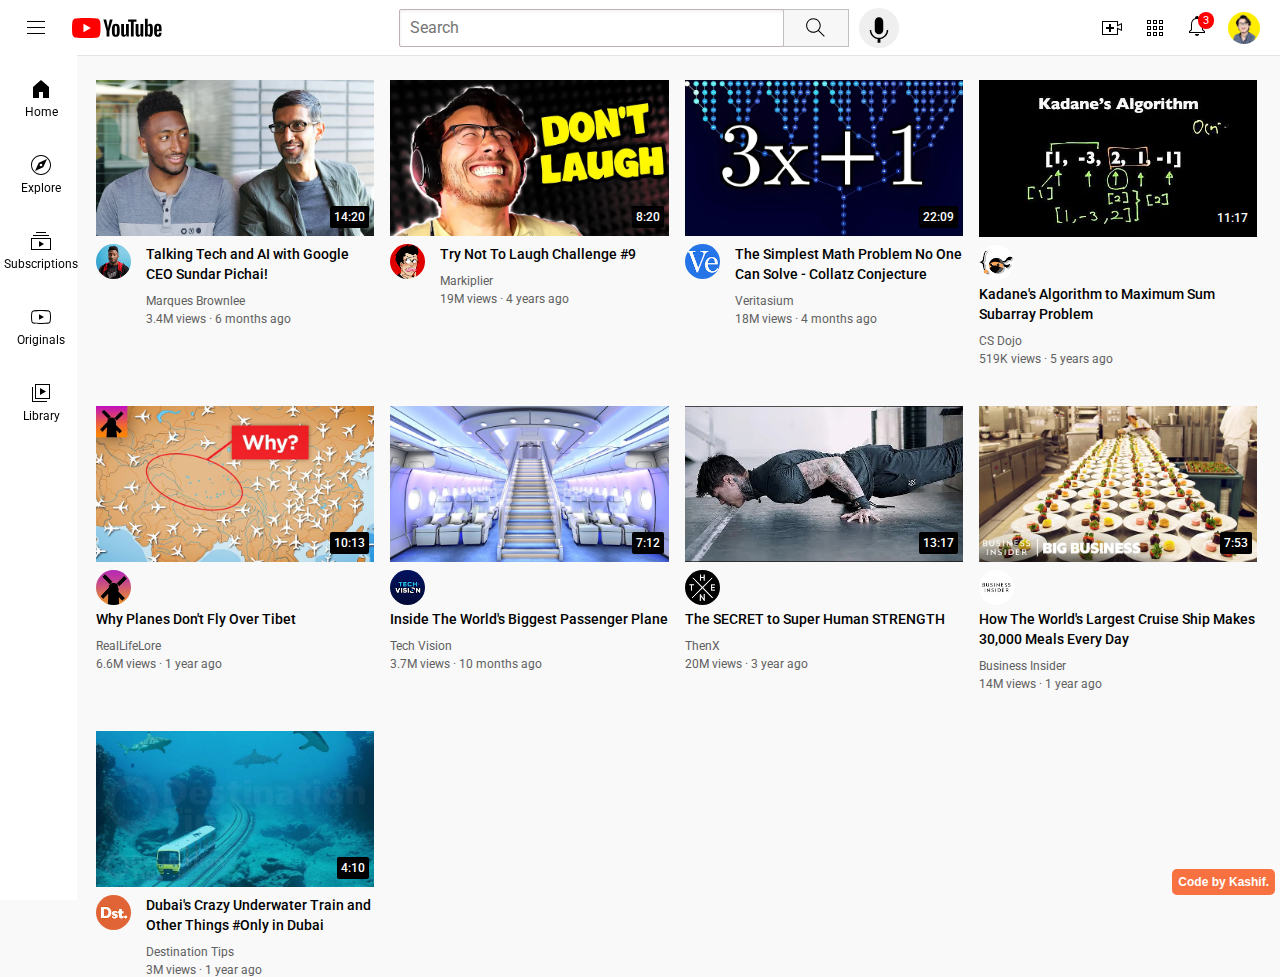
<file: index.html>
<!DOCTYPE html>
<html lang="en">
<head>
    <meta charset="UTF-8">
    <meta name="viewport" content="width=device-width, initial-scale=1.0">
    <title>Kashif Youtube</title>

    <link rel="preconnect" href="https://fonts.googleapis.com">
    <link rel="preconnect" href="https://fonts.gstatic.com" crossorigin>
    <link href="https://fonts.googleapis.com/css2?family=Roboto:wght@400;500;700&display=swap" rel="stylesheet">

    <link rel="stylesheet" href="styles/header.css">
    <link rel="stylesheet" href="styles/general.css">
    <link rel="stylesheet" href="styles/video.css">
    <link rel="stylesheet" href="styles/sidebar.css">
  </head>
    <body>
      <header class="header">
        <div class="left-section">
          <img class="hamburger-menu" src="icons/hamburger-menu.svg">
          <img class="youtube-logo" src="icons/youtube-logo.svg">
        </div>
        <div class="middle-section">
          <input class="search-bar" type="text" placeholder="Search">
          <button class="search-button">
            <img class="search-icon" src="icons/search.svg">
            <div class="tooltip">Search</div>
          </button>
          <button class="voice-search-button">
            <img class="voice-search-icon" src="icons/voice-search-icon.svg">
            <div class="tooltip">Search with your Voice</div>
          </button>
        </div>
        <div class="right-section">
          <img class="upload-icon" src="icons/upload.svg">
          <img class="youtube-apps-icon" src="icons/youtube-apps.svg">
          <div class="notifications-icon-container">
            <img class="notifications-icon" src="icons/notifications.svg">
            <div class="notifications-count">3</div>
          </div>
          <img class="current-user-picture" src="channel-pictures/f71c1b87-c504-4e2d-981c-cd833ed86e02.jfif">
        </div>
      </header>

      <nav class="sidebar">
        <div class="sidebar-link">
          <img src="icons/home.svg">
          <div>Home</div>
        </div>
        <div class="sidebar-link">
          <img src="icons/explore.svg">
          <div>Explore</div>
        </div>
        <div class="sidebar-link">
          <img src="icons/subscriptions.svg">
          <div>Subscriptions</div>
        </div>
        <div class="sidebar-link">
          <img src="icons/originals.svg">
          <div>Originals</div>
        </div>
        <div class="sidebar-link">
          <img src="icons/library.svg">
          <div>Library</div>
        </div>
      </nav>

      <main>
      <section class="video-grid">
      <div class="video-preview">
        <div class="thumbnail-row">
          <img class="thumbnail" src="thumbnails/thumbnail-1.webp">
          <!--Put position absolute inside position relative-->
          <div class="video-time">14:20</div>
        </div>
        <div class="video-info-grid">
          <div class="channel-picture">
            <img class="profile-picture" src="channel-pictures/channel-1.jpeg">
          </div>
          <div class="video-info">
            <p class="video-title">
              Talking Tech and AI with Google CEO Sundar Pichai!
            </p>
            <p class="video-author">
              Marques Brownlee
            </p>
            <p class="video-stats">
              3.4M views &#183; 6 months ago
            </p>
          </div>
        </div>
      </div>

      <div class="video-preview">
        <div class="thumbnail-row">
          <img class="thumbnail" src="thumbnails/thumbnail-2.webp">
          <div class="video-time">8:20</div>
        </div>
        <div class="video-info-grid">
          <div class="channel-picture">
            <img class="profile-picture" src="channel-pictures/channel-2.jpeg">
          </div>
          <div class="video-info">
            <p class="video-title">
              Try Not To Laugh Challenge #9
            </p>
            <p class="video-author">
              Markiplier
            </p>
            <p class="video-stats">
              19M views &#183;  4 years ago
            </p>
          </div>
        </div>
      </div>

      <div class="video-preview">
        <div class="thumbnail-row">
          <img class="thumbnail" src="thumbnails/thumbnail-4.webp">
          <div class="video-time">22:09</div>
        </div>
        <div class="video-info-grid">
          <div class="channel-picture">
            <img class="profile-picture" src="channel-pictures/channel-4.jpeg">
          </div>
          <div class="video-info">
            <p class="video-title">
              The Simplest Math Problem No One Can Solve - Collatz Conjecture
            </p>
            <p class="video-author">
              Veritasium
            </p>
            <p class="video-stats">
              18M views &#183; 4 months ago
            </p>
          </div>
        </div>
      </div>

      <div class="video-preview">
        <div class="thumbnail-row">
          <img class="thumbnail" src="thumbnails/thumbnail-5.webp">
          <div class="video-time">11:17</div>
        </div>
        <div>
          <div class="channel-picture">
            <img class="profile-picture" src="channel-pictures/channel-5.jpeg">
          </div>
          <div class="video-info">
            <p class="video-title">
              Kadane's Algorithm to Maximum Sum Subarray Problem
            </p>
            <p class="video-author">
              CS Dojo
            </p>
            <p class="video-stats">
              519K views &#183; 5 years ago
            </p>
          </div>
        </div>
      </div>

      <div class="video-preview">
        <div class="thumbnail-row">
          <img class="thumbnail" src="thumbnails/thumbnail-7.webp">
          <div class="video-time">10:13</div>
        </div>
        <div>
          <div class="channel-picture">
            <img class="profile-picture" src="channel-pictures/channel-7.jpeg">
          </div>
          <div class="video-info">
            <p class="video-title">            
              Why Planes Don't Fly Over Tibet
            </p>
            <p class="video-author">
              RealLifeLore
            </p>
            <p class="video-stats">
              6.6M views &#183; 1 year ago
            </p>
          </div>
        </div>
      </div>

      <div class="video-preview">
        <div class="thumbnail-row">
          <img class="thumbnail" src="thumbnails/thumbnail-8.webp">
          <div class="video-time">7:12</div>
        </div>
        <div>
          <div class="channel-picture">
            <img class="profile-picture" src="channel-pictures/channel-8.jpeg">
          </div>
          <div class="video-info">
            <p class="video-title">
              Inside The World's Biggest Passenger Plane
            </p>
            <p class="video-author">
              Tech Vision
            </p>
            <p class="video-stats">
              3.7M views &#183; 10 months ago
            </p>
          </div>
        </div>
      </div>

      <div class="video-preview">
        <div class="thumbnail-row">
          <img class="thumbnail" src="thumbnails/thumbnail-9.webp">
          <div class="video-time">13:17</div>
        </div>
        <div>
          <div class="channel-picture">
            <img class="profile-picture" src="channel-pictures/channel-9.jpeg">
          </div>
          <div class="video-info">
            <p class="video-title">
              The SECRET to Super Human STRENGTH
            </p>
            <p class="video-author">
              ThenX
            </p>
            <p class="video-stats">
              20M views &#183;  3 year ago
            </p>
          </div>
        </div>
      </div>
      
      <div class="video-preview">
        <div class="thumbnail-row">
          <img class="thumbnail" src="thumbnails/thumbnail-10.webp">
          <div class="video-time">7:53</div>
        </div>
        <div>
          <div class="channel-picture">
            <img class="profile-picture" src="channel-pictures/channel-10.jpeg">
          </div>
          <div class="video-info">
            <p class="video-title">
              How The World's Largest Cruise Ship Makes 30,000 Meals Every Day
            </p>
            <p class="video-author">
              Business Insider
            </p>
            <p class="video-stats">
              14M views &#183;  1 year ago
            </p>
          </div>
        </div>
      </div>

      <div class="video-preview">
        <div class="thumbnail-row">
          <img class="thumbnail" src="thumbnails/thumbnail-11.webp">
          <div class="video-time">4:10</div>
        </div>
        <div class="video-info-grid">
          <div class="channel-picture">
            <img class="profile-picture" src="channel-pictures/channel-11.jpeg">
          </div>
          <div class="video-info">
            <p class="video-title">
              Dubai's Crazy Underwater Train and Other Things #Only in Dubai
            </p>
            <p class="video-author">
              Destination Tips
            </p>
            <p class="video-stats">
              3M views &#183;  1 year ago
            </p>
          </div>
        </div>
      </div>
    </section>
  </main>
  <div class="code-by-kashif">Code by Kashif.</div>
 </body>
</html>
</file>
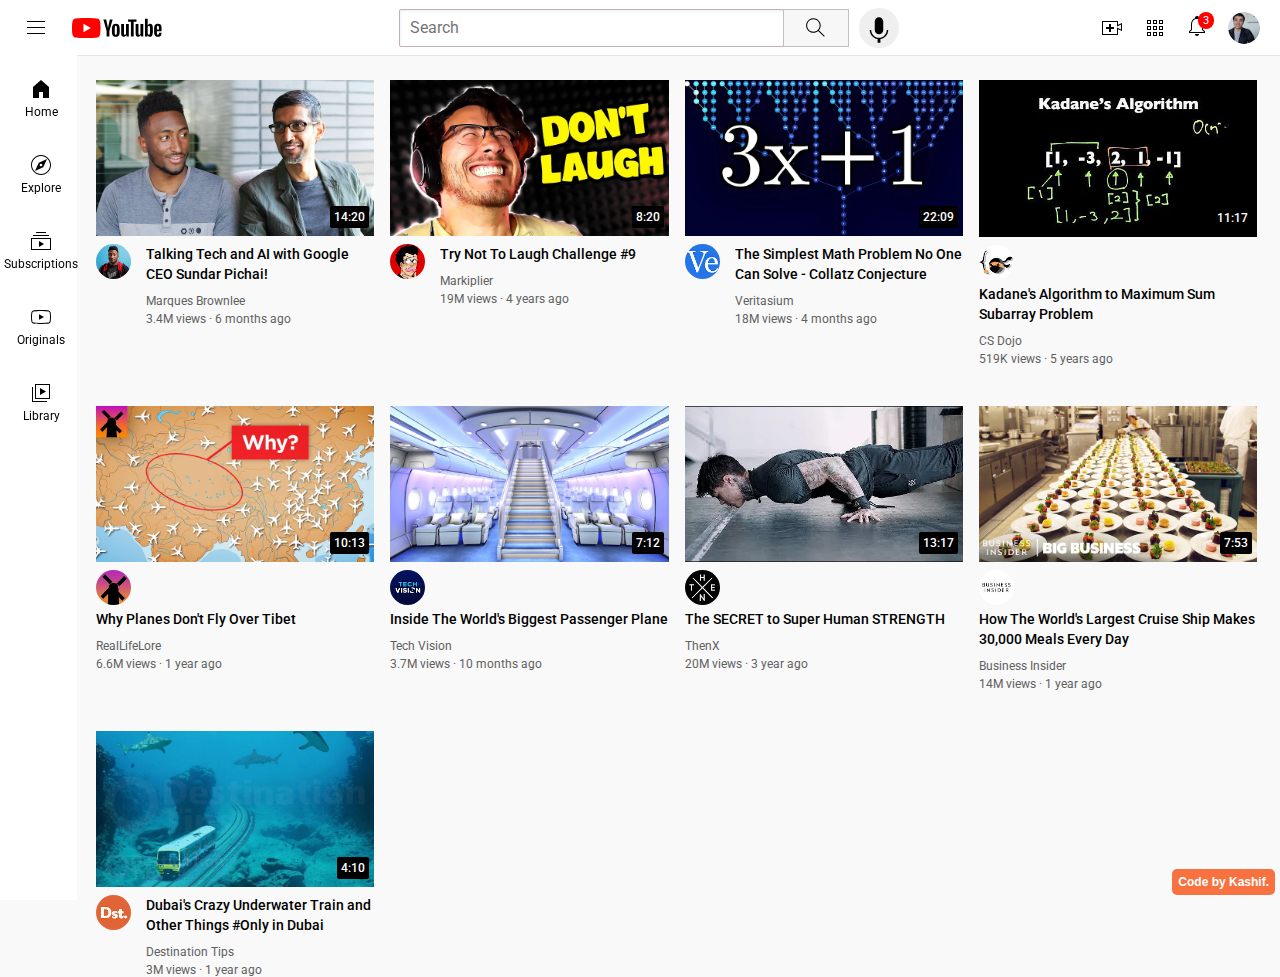
<file: index.html.html>
<!DOCTYPE html>
<html lang="en">
<head>
    <meta charset="UTF-8">
    <meta name="viewport" content="width=device-width, initial-scale=1.0">
    <title>Kashif Youtube</title>

    <link rel="preconnect" href="https://fonts.googleapis.com">
    <link rel="preconnect" href="https://fonts.gstatic.com" crossorigin>
    <link href="https://fonts.googleapis.com/css2?family=Roboto:wght@400;500;700&display=swap" rel="stylesheet">

    <link rel="stylesheet" href="styles/header.css">
    <link rel="stylesheet" href="styles/general.css">
    <link rel="stylesheet" href="styles/video.css">
    <link rel="stylesheet" href="styles/sidebar.css">
  </head>
    <body>
      <header class="header">
        <div class="left-section">
          <img class="hamburger-menu" src="icons/hamburger-menu.svg">
          <img class="youtube-logo" src="icons/youtube-logo.svg">
        </div>
        <div class="middle-section">
          <input class="search-bar" type="text" placeholder="Search">
          <button class="search-button">
            <img class="search-icon" src="icons/search.svg">
            <div class="tooltip">Search</div>
          </button>
          <button class="voice-search-button">
            <img class="voice-search-icon" src="icons/voice-search-icon.svg">
            <div class="tooltip">Search with your Voice</div>
          </button>
        </div>
        <div class="right-section">
          <img class="upload-icon" src="icons/upload.svg">
          <img class="youtube-apps-icon" src="icons/youtube-apps.svg">
          <div class="notifications-icon-container">
            <img class="notifications-icon" src="icons/notifications.svg">
            <div class="notifications-count">3</div>
          </div>
          <img class="current-user-picture" src="channel-pictures/my-channel.jpeg">
        </div>
      </header>

      <nav class="sidebar">
        <div class="sidebar-link">
          <img src="icons/home.svg">
          <div>Home</div>
        </div>
        <div class="sidebar-link">
          <img src="icons/explore.svg">
          <div>Explore</div>
        </div>
        <div class="sidebar-link">
          <img src="icons/subscriptions.svg">
          <div>Subscriptions</div>
        </div>
        <div class="sidebar-link">
          <img src="icons/originals.svg">
          <div>Originals</div>
        </div>
        <div class="sidebar-link">
          <img src="icons/library.svg">
          <div>Library</div>
        </div>
      </nav>

      <main>
      <section class="video-grid">
      <div class="video-preview">
        <div class="thumbnail-row">
          <img class="thumbnail" src="thumbnails/thumbnail-1.webp">
          <!--Put position absolute inside position relative-->
          <div class="video-time">14:20</div>
        </div>
        <div class="video-info-grid">
          <div class="channel-picture">
            <img class="profile-picture" src="channel-pictures/channel-1.jpeg">
          </div>
          <div class="video-info">
            <p class="video-title">
              Talking Tech and AI with Google CEO Sundar Pichai!
            </p>
            <p class="video-author">
              Marques Brownlee
            </p>
            <p class="video-stats">
              3.4M views &#183; 6 months ago
            </p>
          </div>
        </div>
      </div>

      <div class="video-preview">
        <div class="thumbnail-row">
          <img class="thumbnail" src="thumbnails/thumbnail-2.webp">
          <div class="video-time">8:20</div>
        </div>
        <div class="video-info-grid">
          <div class="channel-picture">
            <img class="profile-picture" src="channel-pictures/channel-2.jpeg">
          </div>
          <div class="video-info">
            <p class="video-title">
              Try Not To Laugh Challenge #9
            </p>
            <p class="video-author">
              Markiplier
            </p>
            <p class="video-stats">
              19M views &#183;  4 years ago
            </p>
          </div>
        </div>
      </div>

      <div class="video-preview">
        <div class="thumbnail-row">
          <img class="thumbnail" src="thumbnails/thumbnail-4.webp">
          <div class="video-time">22:09</div>
        </div>
        <div class="video-info-grid">
          <div class="channel-picture">
            <img class="profile-picture" src="channel-pictures/channel-4.jpeg">
          </div>
          <div class="video-info">
            <p class="video-title">
              The Simplest Math Problem No One Can Solve - Collatz Conjecture
            </p>
            <p class="video-author">
              Veritasium
            </p>
            <p class="video-stats">
              18M views &#183; 4 months ago
            </p>
          </div>
        </div>
      </div>

      <div class="video-preview">
        <div class="thumbnail-row">
          <img class="thumbnail" src="thumbnails/thumbnail-5.webp">
          <div class="video-time">11:17</div>
        </div>
        <div>
          <div class="channel-picture">
            <img class="profile-picture" src="channel-pictures/channel-5.jpeg">
          </div>
          <div class="video-info">
            <p class="video-title">
              Kadane's Algorithm to Maximum Sum Subarray Problem
            </p>
            <p class="video-author">
              CS Dojo
            </p>
            <p class="video-stats">
              519K views &#183; 5 years ago
            </p>
          </div>
        </div>
      </div>

      <div class="video-preview">
        <div class="thumbnail-row">
          <img class="thumbnail" src="thumbnails/thumbnail-7.webp">
          <div class="video-time">10:13</div>
        </div>
        <div>
          <div class="channel-picture">
            <img class="profile-picture" src="channel-pictures/channel-7.jpeg">
          </div>
          <div class="video-info">
            <p class="video-title">            
              Why Planes Don't Fly Over Tibet
            </p>
            <p class="video-author">
              RealLifeLore
            </p>
            <p class="video-stats">
              6.6M views &#183; 1 year ago
            </p>
          </div>
        </div>
      </div>

      <div class="video-preview">
        <div class="thumbnail-row">
          <img class="thumbnail" src="thumbnails/thumbnail-8.webp">
          <div class="video-time">7:12</div>
        </div>
        <div>
          <div class="channel-picture">
            <img class="profile-picture" src="channel-pictures/channel-8.jpeg">
          </div>
          <div class="video-info">
            <p class="video-title">
              Inside The World's Biggest Passenger Plane
            </p>
            <p class="video-author">
              Tech Vision
            </p>
            <p class="video-stats">
              3.7M views &#183; 10 months ago
            </p>
          </div>
        </div>
      </div>

      <div class="video-preview">
        <div class="thumbnail-row">
          <img class="thumbnail" src="thumbnails/thumbnail-9.webp">
          <div class="video-time">13:17</div>
        </div>
        <div>
          <div class="channel-picture">
            <img class="profile-picture" src="channel-pictures/channel-9.jpeg">
          </div>
          <div class="video-info">
            <p class="video-title">
              The SECRET to Super Human STRENGTH
            </p>
            <p class="video-author">
              ThenX
            </p>
            <p class="video-stats">
              20M views &#183;  3 year ago
            </p>
          </div>
        </div>
      </div>
      
      <div class="video-preview">
        <div class="thumbnail-row">
          <img class="thumbnail" src="thumbnails/thumbnail-10.webp">
          <div class="video-time">7:53</div>
        </div>
        <div>
          <div class="channel-picture">
            <img class="profile-picture" src="channel-pictures/channel-10.jpeg">
          </div>
          <div class="video-info">
            <p class="video-title">
              How The World's Largest Cruise Ship Makes 30,000 Meals Every Day
            </p>
            <p class="video-author">
              Business Insider
            </p>
            <p class="video-stats">
              14M views &#183;  1 year ago
            </p>
          </div>
        </div>
      </div>

      <div class="video-preview">
        <div class="thumbnail-row">
          <img class="thumbnail" src="thumbnails/thumbnail-11.webp">
          <div class="video-time">4:10</div>
        </div>
        <div class="video-info-grid">
          <div class="channel-picture">
            <img class="profile-picture" src="channel-pictures/channel-11.jpeg">
          </div>
          <div class="video-info">
            <p class="video-title">
              Dubai's Crazy Underwater Train and Other Things #Only in Dubai
            </p>
            <p class="video-author">
              Destination Tips
            </p>
            <p class="video-stats">
              3M views &#183;  1 year ago
            </p>
          </div>
        </div>
      </div>
    </section>
  </main>
  <div class="code-by-kashif">Code by Kashif.</div>
 </body>
</html>
</file>
<file: styles/header.css>
.header {
  height: 55px;
  display: flex;
  flex-direction: row;
  justify-content: space-between;

  position: fixed;
  top: 0;
  left: 0;
  right: 0;
  z-index: 100;

  background-color: white;
  border-bottom:1px solid rgb(228, 228, 228);
}

.left-section {
  display: flex;
  align-items: center;
}

.hamburger-menu {
  height: 24px;
  margin-left: 24px;
  margin-right: 24px;
}

.youtube-logo {
  height: 20px;
}

.middle-section {
  flex: 1;
  margin-left: 70px;
  margin-right: 35px;
  max-width: 500px;
  display: flex;
  align-items: center;
}

.search-bar {
  flex: 1;
  height: 34px;
  padding-left: 10px;
  font-size: 16px;
  border: 1px solid rgb(192, 176, 176);
  border-radius: 2px;
  box-shadow: inset 1px 2px 3px rgba(0, 0, 0, 0.05);
  width: 0;
}

.search-bar::placeholder {
  font-family: Roboto, Arial;
  font-size: 16px;
}

.search-button {
  height: 38px;
  width: 66px;
  background-color: #f7f7f7;
  border: 1px solid rgb(192, 192, 192);
  margin-left: -1px;
  margin-right: 10px;
}

.search-icon {
  height: 25px;
  margin-top: 4px;
}

.search-button, .voice-search-button {
  display: flex;
  justify-content: center;
  position: relative;
}

.search-button .tooltip, .voice-search-button .tooltip {
  position: absolute;
  background-color: gray;
  color: white;
  padding: 4px 8px 3px 8px;
  border-radius: 2px;
  font-size: 12px;
  bottom: -30px;
  opacity: 0;
  transition: opacity 0.30s;
  pointer-events: none;
  white-space: nowrap;
}

.search-button:hover .tooltip, .voice-search-button:hover .tooltip  {
  opacity: 1;
}

.voice-search-button {
  height: 40px;
  width: 40px;
  border-radius: 20px;
  border: none;
}

.voice-search-icon{
  margin-top: 4px;
}

.right-section {
  width: 180px;
  display: flex;
  align-items: center;
  justify-content: space-between;
  flex-shrink: 0;
}

.upload-icon{
  height: 24px;
}

.youtube-apps-icon {
  height: 24px;
}

.notifications-icon{
  height: 24px;
}

.notifications-icon-container {
  position: relative;
}

.notifications-count {
  font-family: Roboto, Arial;
  font-size: 11px;
  background-color: red;
  color: white;
  position: absolute;
  top: -2px;
  right: -5px;
  padding: 2px 5px 2px 5px;
  border-radius: 10px;
}

.current-user-picture {
  height: 32px;
  border-radius: 16px;
  margin-right: 20px;
}


@media(max-width: 500px) {
  .header{
    overflow: scroll;
  }
  .header::-webkit-scrollbar {
    display: none;
  }
  .middle-section{
    margin-left: 30px;
  }
  .search-bar{
    width: 120px;
    height: 32px;
  }
  .search-button{
    height: 42px;
    width: 40px;
  }
  .search-icon{
    margin-top: 6px;
  }
  .voice-search-icon{
    margin-top: 6px;
  }
}
</file>
<file: styles/general.css>
p{
  font-family: Roboto, Arial;
  margin-top: 0;
  margin-bottom: 0;
}

body {
  /* comment */
  font-family: 'Trebuchet MS', 'Lucida Sans Unicode', 'Lucida Grande', 'Lucida Sans', Arial, sans-serif;
  position: relative;
  margin: 0;
  padding-top: 80px;
  padding-left: 96px;
  padding-right: 23px;
  background-color: #f9f9f9;;
}

.code-by-kashif{
  display: flex;
  align-items: center;
  justify-content: center;

  font-size: 12px;
  font-weight: 900;
  background-color: rgb(248, 114, 65);
  color: white;
  padding: 6px;
  border-radius: 5px;


  position: fixed;
  bottom: 5px;
  right: 5px;
}
</file>
<file: styles/video.css>
.thumbnail {
  width: 100%;
  display: block;
}
.video-time {
  font-family: Roboto, Arial;
  font-size: 12px;
  font-weight: 500;
  padding: 4px 4px 4px 4px;
  border-radius: 2px;
  background-color: black;
  color: white;
  position: absolute;
  right: 5px;
  bottom: 8px;
}

.video-title {
  margin-top: 0;
  font-size: 14px;
  font-weight: 500;
  line-height: 20px;
  margin-bottom: 10px;
}

.video-grid {
  display: grid;
  grid-template-columns: 1fr 1fr 1fr;
  column-gap: 16px;
  row-gap: 40px;
}


@media (max-width: 750px) {
  .video-grid {
    grid-template-columns: 1fr 1fr;
  }
}

@media (max-width: 500px) {
  .video-grid {
    grid-template-columns: 1fr;
  }
}

@media (min-width: 1000px) {
  .video-grid {
    grid-template-columns: 1fr 1fr 1fr 1fr;
  }
}


.video-info-grid {
  display: grid;
  grid-template-columns: 50px 1fr;
}

.channel-picture {
  vertical-align: top;
}

.profile-picture {
  width: 35px;
  border-radius: 50px;
}

.thumbnail-row {
  margin-bottom: 8px;
  position: relative;
}

.video-author {
  font-size: 12px;
  color: rgb(96, 96, 96);
  margin-bottom: 4px;
}

.video-stats {
  font-size: 12px;
  color: rgb(96, 96, 96);
}
</file>
<file: styles/sidebar.css>
.sidebar {
  position: fixed;
  left: 0;
  bottom: 0;
  top: 55px;
  background-color: white;
  width: 72px;
  z-index: 200;
  padding-top: 5px;
  padding-left: 5px;
}

.sidebar-link {
  height: 76px;
  display: flex;
  flex-direction: column;
  justify-content: center;
  align-items: center;
  cursor: pointer;
}

.sidebar-link:hover {
  background-color: rgb(235, 235, 235) ;
}

.sidebar-link img {
  height: 24px;
  margin-bottom: 4px;
}

.sidebar-link div {
  font-family: Roboto, Arial;
  font-size: 12px;
}
</file>
